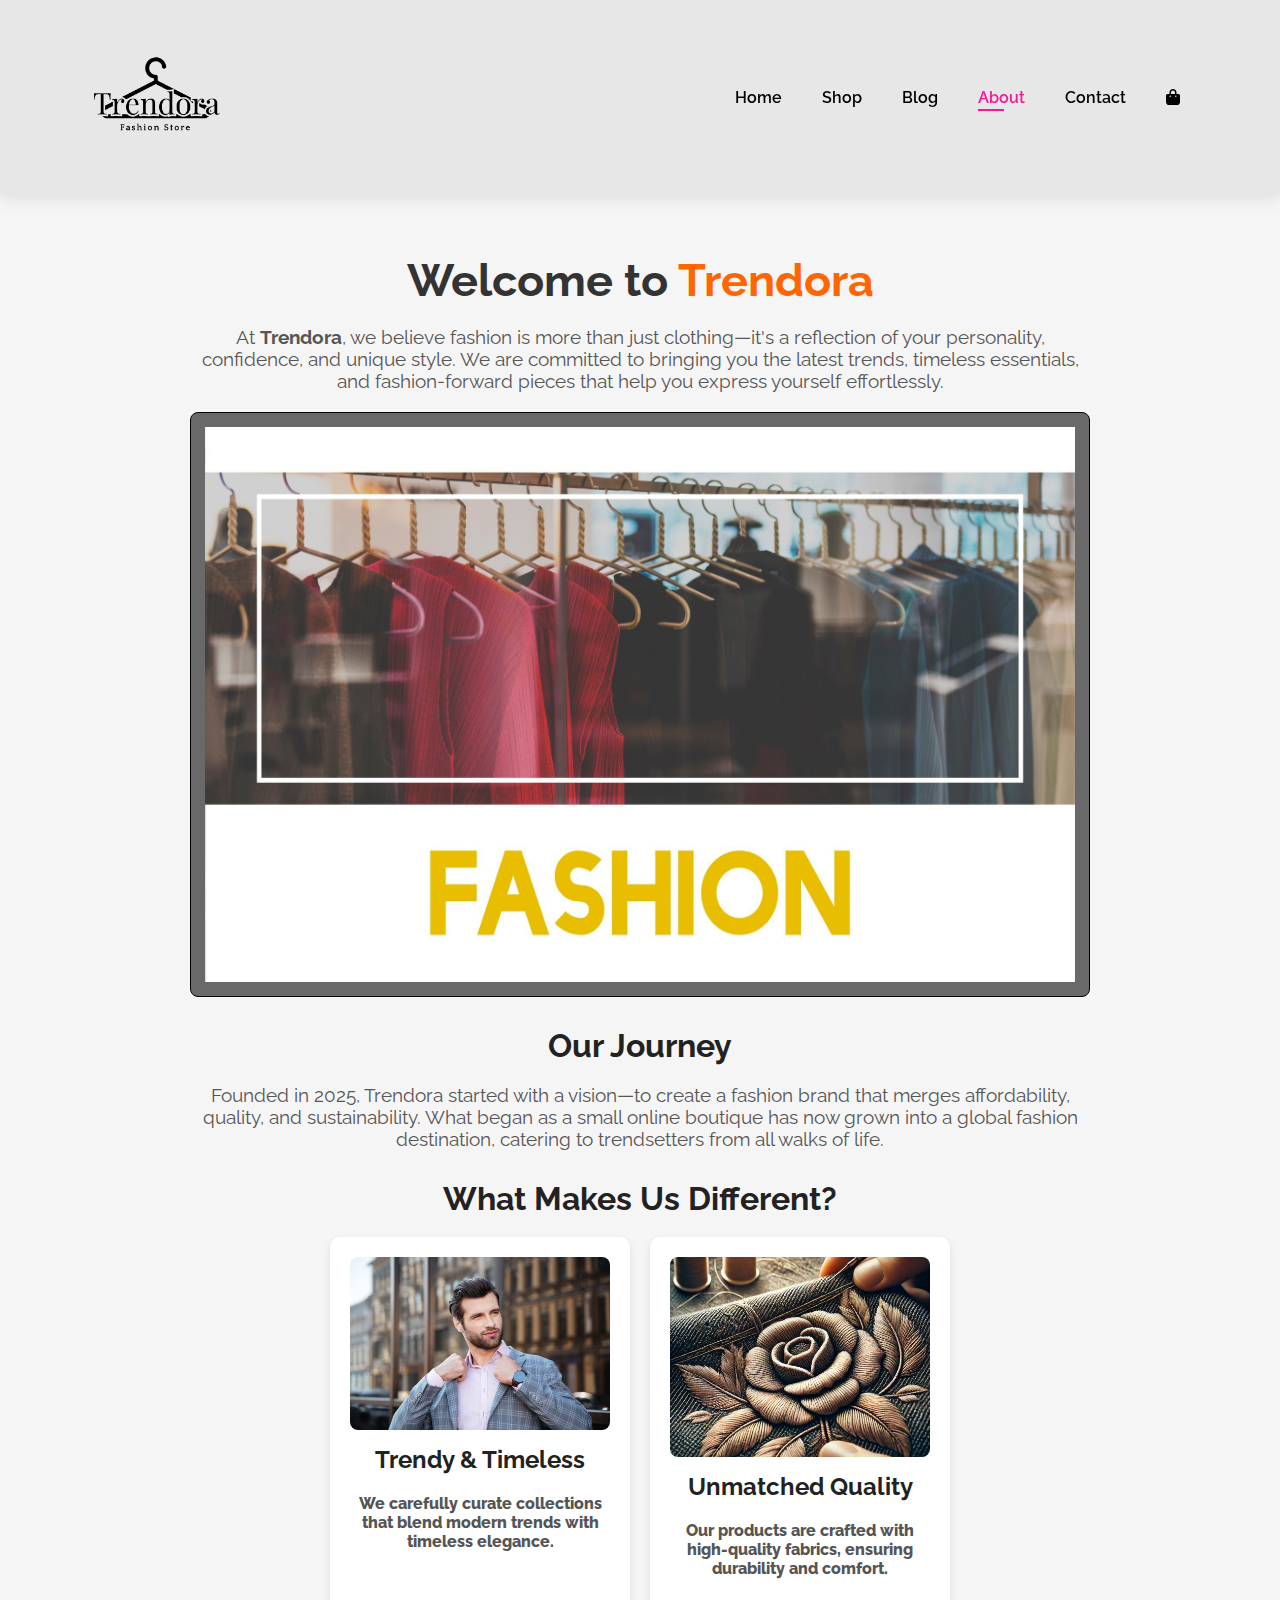
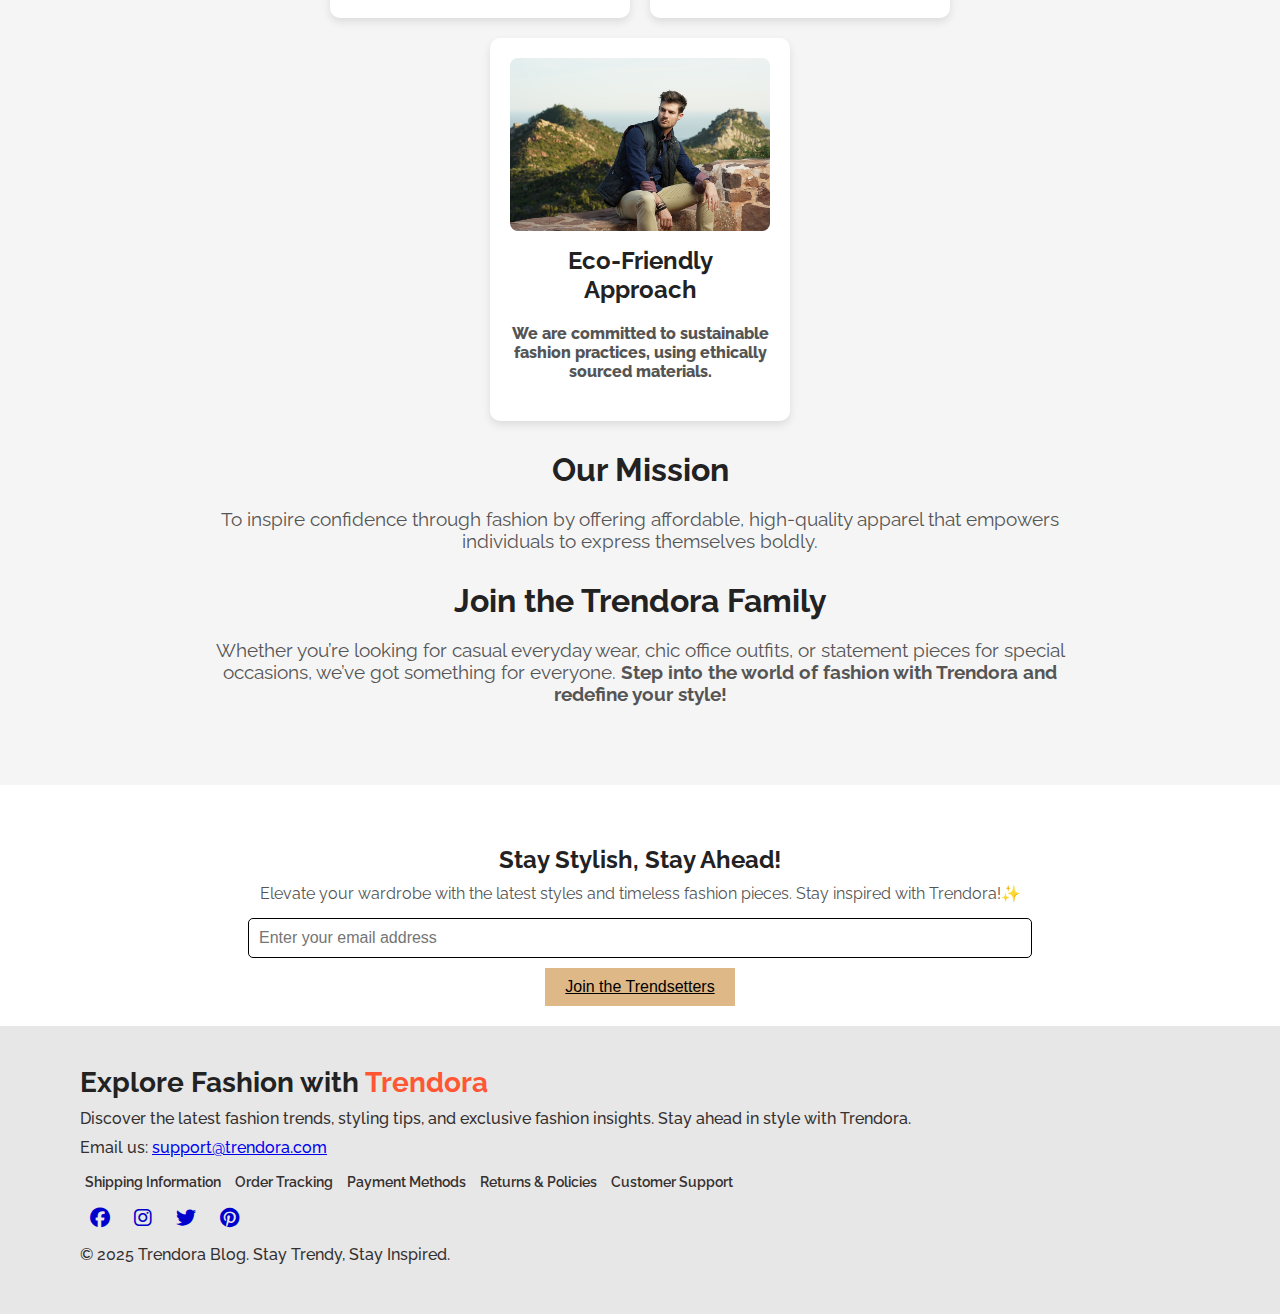
<file: about.html>
<!DOCTYPE html>
<html lang="en">
<head>
    <meta charset="UTF-8">
    <meta name="viewport" content="width=device-width, initial-scale=1.0">
    <title>Trendora - About Us</title>
    <link rel="preconnect" href="https://fonts.googleapis.com">
    <link rel="preconnect" href="https://fonts.gstatic.com" crossorigin>
    <link href="https://fonts.googleapis.com/css2?family=Raleway:wght@100..900&display=swap" rel="stylesheet">
    <link rel="stylesheet" href="styles.css">
    <link rel="stylesheet" href="https://cdnjs.cloudflare.com/ajax/libs/font-awesome/6.7.2/css/all.min.css" integrity="sha512-Evv84Mr4kqVGRNSgIGL/F/aIDqQb7xQ2vcrdIwxfjThSH8CSR7PBEakCr51Ck+w+/U6swU2Im1vVX0SVk9ABhg==" crossorigin="anonymous" referrerpolicy="no-referrer">
</head>
<body>

    <!-- Header Section -->
    <section id="header">
        <a href="#">
            <img src="Image/logo.png" class="logo" alt="Trendora Logo" width="150" height="150">
        </a>

        <!-- Navbar -->
        <div>
            <ul id="navbar">
                <li><a href="index.html">Home</a></li>
                <li><a href="shop.html">Shop</a></li>
                <li><a href="blog.html">Blog</a></li>
                <li><a class="active" href="about.html">About</a></li>
                <li><a href="contact.html">Contact</a></li>
                <li id="lg-bag"><a href="cart.html"><i class="fa-solid fa-bag-shopping"></i></a></li>
                <a href="#" id="close"><i class="far fa-times"></i></a>
            </ul>    
        </div>

        <div id="mobile">
        
            <a href="cart.html"><i class="fa-solid fa-bag-shopping"></i></a>
            <i id="bar" class="fas fa-outdent"></i>
        </div>
    </section>

    <!-- About Trendora Section -->
    <section class="about-section">
        <div class="about-container">
            <h1>Welcome to <span>Trendora</span></h1>
            <p>At <strong>Trendora</strong>, we believe fashion is more than just clothing—it's a reflection of your personality, confidence, and unique style. We are committed to bringing you the latest trends, timeless essentials, and fashion-forward pieces that help you express yourself effortlessly.</p>

            <div class="about-image">
                <img src="./Image/About/about a6.png" alt="Trendora Fashion">
            </div>

            <h2>Our Journey</h2>
            <p>Founded in 2025, Trendora started with a vision—to create a fashion brand that merges affordability, quality, and sustainability. What began as a small online boutique has now grown into a global fashion destination, catering to trendsetters from all walks of life.</p>

            <h2>What Makes Us Different?</h2>
            <div class="about-features">
                <div class="feature">
                    <img src="Image/About/about a7.png" alt="Trendy Fashion">
                    <h3>Trendy & Timeless</h3>
                    <p>We carefully curate collections that blend modern trends with timeless elegance.</p>
                </div>

                <div class="feature">
                    <img src="Image/About/about a3.png" alt="Quality Fashion">
                    <h3>Unmatched Quality</h3>
                    <p>Our products are crafted with high-quality fabrics, ensuring durability and comfort.</p>
                </div>

                <div class="feature">
                    <img src="Image/About/about a5.png" alt="Sustainable Fashion">
                    <h3>Eco-Friendly Approach</h3>
                    <p>We are committed to sustainable fashion practices, using ethically sourced materials.</p>
                </div>
            </div>

            <h2>Our Mission</h2>
            <p>To inspire confidence through fashion by offering affordable, high-quality apparel that empowers individuals to express themselves boldly.</p>

            <h2>Join the Trendora Family</h2>
            <p>Whether you’re looking for casual everyday wear, chic office outfits, or statement pieces for special occasions, we’ve got something for everyone. <strong>Step into the world of fashion with Trendora and redefine your style!</strong></p>
        </div>
    </section>

     <!--Trendora NewsLetter Section-->
     <section class="newsletter-section">
        <h1>Stay Stylish, Stay Ahead!</h1>
        <p>Elevate your wardrobe with the latest styles and timeless fashion pieces. Stay inspired with Trendora!✨</p>
        <input type="email" placeholder="Enter your email address" class="newsletter-input">
        <br>
        <button class="newsletter-btn">Join the Trendsetters</button>
    </section>

    <!--Trendora Fashion Store Footer Section-->
    <footer class="footer">
        <div class="footer-content">
            <h1>Explore Fashion with <span>Trendora</span></h1>
            <p>Discover the latest fashion trends, styling tips, and exclusive fashion insights. Stay ahead in style with Trendora.</p>
            <p>Email us: <a href="mailto:support@trendora.com">support@trendora.com</a></p>

        
            <div class="footer-links">
                <a href="#">Shipping Information</a>
                <a href="#">Order Tracking</a>
                <a href="#">Payment Methods</a>
                <a href="#">Returns & Policies</a>
                <a href="#">Customer Support</a>
            </div>
            
        <div class="footer-social">
            <a href="#"><i class="fab fa-facebook"></i></a>
            <a href="#"><i class="fab fa-instagram"></i></a>
            <a href="#"><i class="fab fa-twitter"></i></a>
            <a href="#"><i class="fab fa-pinterest"></i></a>
    </div>

    <p class="footer-copy">© 2025 Trendora Blog. Stay Trendy, Stay Inspired.</p>
</div>
</footer>
<script src="about.js"></script>
</body>
</html>
</file>
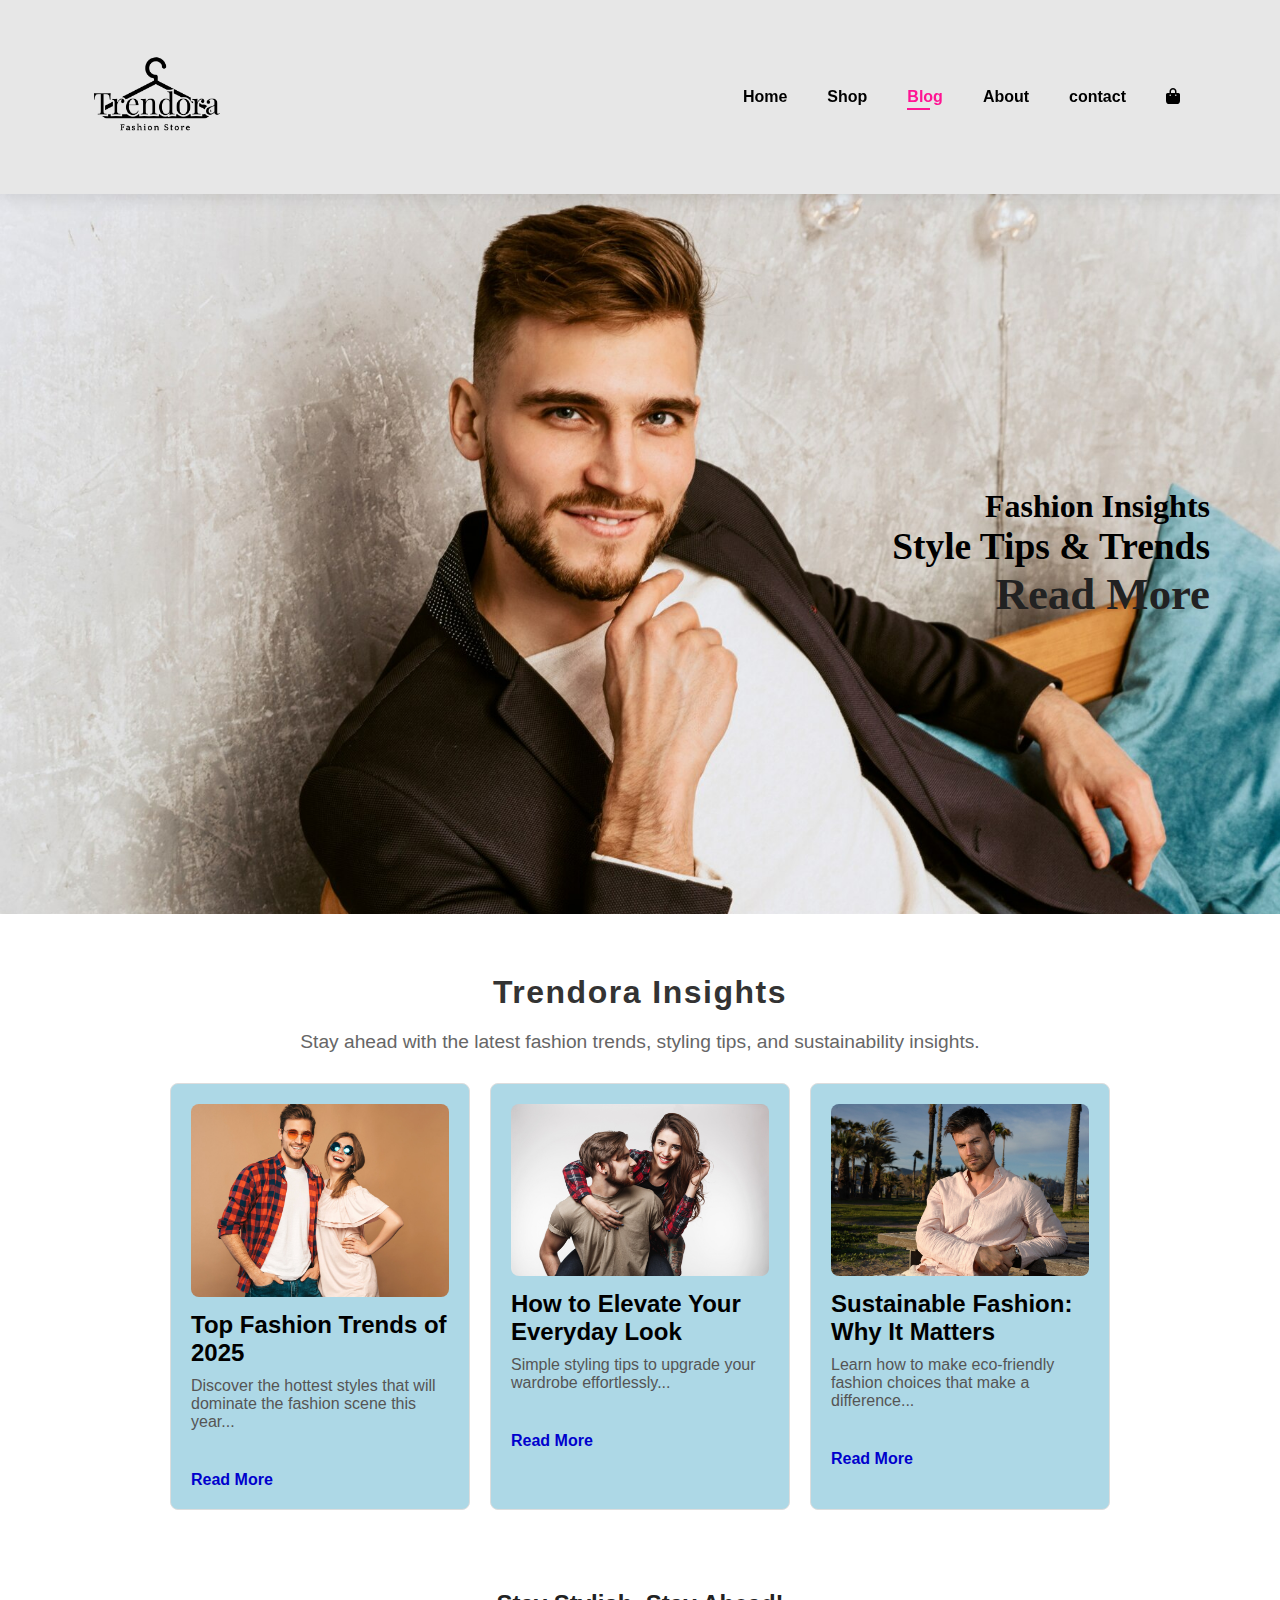
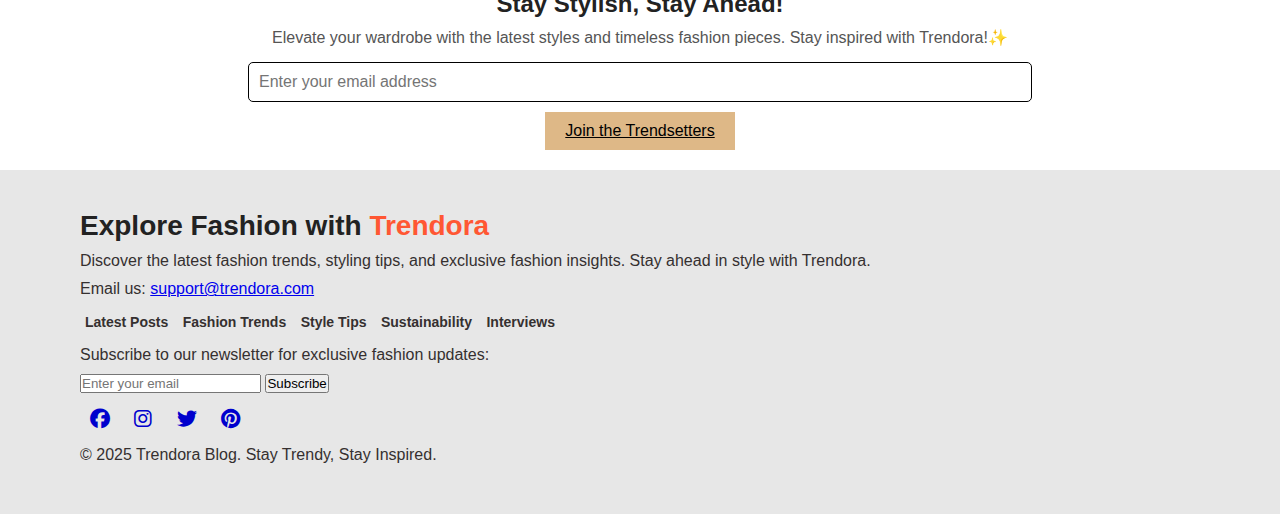
<file: blog.html>
<!DOCTYPE html>
<html lang="en">
<head>
    <meta charset="UTF-8">
    <meta name="viewport" content="width=device-width, initial-scale=1.0">
    <title>Document</title>
    <link rel="preconnect" href="https://fonts.googleapis.com">
    <link rel="preconnect" href="https://fonts.gstatic.com" crossorigin="">
    <link rel="stylesheet" href="styles.css">
    <link href="https://fonts.googleapis.com/css2?family=Raleway:ital,wght@0,100..900;1,100..900&amp;display=swap">
    <link rel="stylesheet" href="https://cdnjs.cloudflare.com/ajax/libs/font-awesome/6.7.2/css/all.min.css" integrity="sha512-Evv84Mr4kqVGRNSgIGL/F/aIDqQb7xQ2vcrdIwxfjThSH8CSR7PBEakCr51Ck+w+/U6swU2Im1vVX0SVk9ABhg==" crossorigin="anonymous" referrerpolicy="no-referrer"> 

</head>
<body>
    <!--Header Section-->
    <section id="header">
        <a href="#">
            <img src="Image/logo.png" class="logo" alt="logoimage" width="150px" height="150px">
        </a>
    
    <!--Navbar-->
    <div>
        <ul id="navbar">
            <li><a href="index.html">Home</a></li>
            <li><a href="shop.html">Shop</a></li>
            <li><a class="active"  href="blog.html">Blog</a></li>
            <li><a href="about.html">About</a></li>
            <li><a href="contact.html">contact</a></li>
            <li id="lg-bag"><a href="cart.html"><i class="fa-solid fa-bag-shopping"></i></a></li>
            <a href="#" id="close"><i class="far fa-times"></i></a>
        </ul>    
    </div>

    <div id="mobile">
        
        <a href="cart.html"><i class="fa-solid fa-bag-shopping"></i></a>
        <i id="bar" class="fas fa-outdent"></i>
    </div>

    </section>

 <!-- Blog Hero Section -->
<section id="blog-hero">
    <h4>Fashion Insights</h4>
    <h3>Style Tips & Trends</h2>
    <h1>Read More</h1>
</section>
 

    <!-- Blog Section -->
<section class="blog-section">
    <h2 class="section-title">Trendora Insights</h2>
    <p class="section-subtitle">Stay ahead with the latest fashion trends, styling tips, and sustainability insights.</p>

    <div class="blog-container">
        <div class="blog-card">
            <img src="Image/Blog/blog-b1.png" alt="Latest Fashion Trends">
            <h2 class="blog-title">Top Fashion Trends of 2025</h2>
            <p class="blog-snippet">Discover the hottest styles that will dominate the fashion scene this year...</p>
            <a href="blog1.html" class="read-more">Read More</a>
        </div>

        <div class="blog-card">
            <img src="Image/Blog/blog-b2.png" alt="Style Guide">
            <h2 class="blog-title">How to Elevate Your Everyday Look</h2>
            <p class="blog-snippet">Simple styling tips to upgrade your wardrobe effortlessly...</p>
            <a href="blog2.html" class="read-more">Read More</a>
        </div>


        <div class="blog-card">
            <img src="Image/Blog/blog-b3.png" alt="Sustainable Fashion">
            <h2 class="blog-title">Sustainable Fashion: Why It Matters</h2>
            <p class="blog-snippet">Learn how to make eco-friendly fashion choices that make a difference...</p>
            <a href="blog3.html" class="read-more">Read More</a>
        </div>
    </div>
</section>
    
        <!--Trendora NewsLetter Section-->
        <section class="newsletter-section">
            <h1>Stay Stylish, Stay Ahead!</h1>
            <p>Elevate your wardrobe with the latest styles and timeless fashion pieces. Stay inspired with Trendora!✨</p>
            <input type="email" placeholder="Enter your email address" class="newsletter-input">
            <br>
            <button class="newsletter-btn">Join the Trendsetters</button>
        </section>

        <!--Trendora Fashion Store Footer Section-->
        <footer class="footer">
            <div class="footer-content">
                <h1>Explore Fashion with <span>Trendora</span></h1>
                <p>Discover the latest fashion trends, styling tips, and exclusive fashion insights. Stay ahead in style with Trendora.</p>
                <p>Email us: <a href="mailto:support@trendora.com">support@trendora.com</a></p>


                <div class="footer-links">
                    <a href="#">Latest Posts</a>
                    <a href="#">Fashion Trends</a>
                    <a href="#">Style Tips</a>
                    <a href="#">Sustainability</a>
                    <a href="#">Interviews</a>
                    </div>

             
        <div class="newsletter-signup">
            <p>Subscribe to our newsletter for exclusive fashion updates:</p>
            <input type="email" placeholder="Enter your email" />
            <button>Subscribe</button>
        </div>
    
            <div class="footer-social">
                <a href="#"><i class="fab fa-facebook"></i></a>
                <a href="#"><i class="fab fa-instagram"></i></a>
                <a href="#"><i class="fab fa-twitter"></i></a>
                <a href="#"><i class="fab fa-pinterest"></i></a>
        </div>

        <p class="footer-copy">© 2025 Trendora Blog. Stay Trendy, Stay Inspired.</p>
    </div>
</footer>
<script src="blog.js"></script>
</body>
</html>
</file>
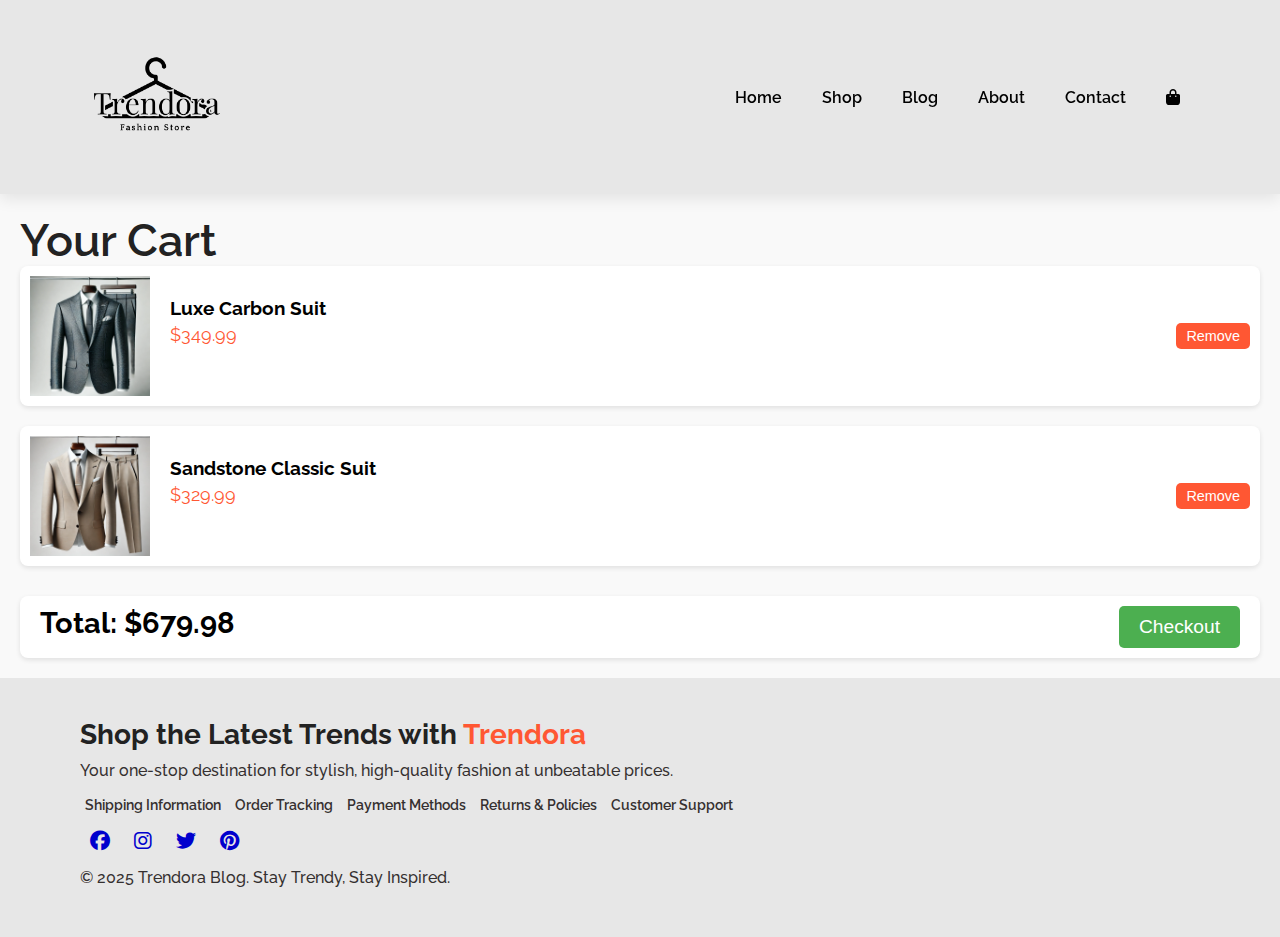
<file: cart.html>
<!DOCTYPE html>
<html lang="en">
<head>
    <meta charset="UTF-8">
    <meta name="viewport" content="width=device-width, initial-scale=1.0">
    <title>Trendora - Cart</title>
    <link rel="preconnect" href="https://fonts.googleapis.com">
    <link rel="preconnect" href="https://fonts.gstatic.com" crossorigin="">
    <link rel="stylesheet" href="styles.css">
    <link href="https://fonts.googleapis.com/css2?family=Raleway:wght@100..900&display=swap" rel="stylesheet">
    <link rel="stylesheet" href="https://cdnjs.cloudflare.com/ajax/libs/font-awesome/6.7.2/css/all.min.css" integrity="sha512-Evv84Mr4kqVGRNSgIGL/F/aIDqQb7xQ2vcrdIwxfjThSH8CSR7PBEakCr51Ck+w+/U6swU2Im1vVX0SVk9ABhg==" crossorigin="anonymous" referrerpolicy="no-referrer">
</head>
<body>
    <!--Header Section-->
    <section id="header">
        <a href="#">
            <img src="Image/logo.png" class="logo" alt="logoimage" width="150px" height="150px">
        </a>
        <div>
            <ul id="navbar">
                <li><a href="index.html">Home</a></li>
                <li><a href="shop.html">Shop</a></li>
                <li><a href="blog.html">Blog</a></li>
                <li><a href="about.html">About</a></li>
                <li><a href="contact.html">Contact</a></li>
                <li id="lg-bag"><a href="cart.html"><i class="fa-solid fa-bag-shopping"></i></a></li>
                <a href="#" id="close"><i class="far fa-times"></i></a>
            </ul>
        </div>
        <div id="mobile">
            <a href="cart.html"><i class="fa-solid fa-bag-shopping"></i></a>
            <i id="bar" class="fas fa-outdent"></i>
        </div>
    </section>

    <!-- Cart Section -->
    <section class="cart-section">
        <h1>Your Cart</h1>

        <div id="cart-items">
            <!-- Cart items will be dynamically populated here -->
        </div>

        <div id="cart-summary">
            <h2>Total: $<span id="total-price">0.00</span></h2>
            <button id="checkout-btn">Checkout</button>
        </div>
    </section>

    <footer class="footer">
        <div class="footer-content">
            <h1>Shop the Latest Trends with <span>Trendora</span></h1>
            <p>Your one-stop destination for stylish, high-quality fashion at unbeatable prices.</p>

            <div class="footer-links">
                <a href="#">Shipping Information</a>
                <a href="#">Order Tracking</a>
                <a href="#">Payment Methods</a>
                <a href="#">Returns & Policies</a>
                <a href="#">Customer Support</a>
            </div>
            
        <div class="footer-social">
            <a href="#"><i class="fab fa-facebook"></i></a>
            <a href="#"><i class="fab fa-instagram"></i></a>
            <a href="#"><i class="fab fa-twitter"></i></a>
            <a href="#"><i class="fab fa-pinterest"></i></a>
    </div>

    <p class="footer-copy">© 2025 Trendora Blog. Stay Trendy, Stay Inspired.</p>
</div>
</footer>

    <script src="cart.js"></script>
</body>
</html>
</file>
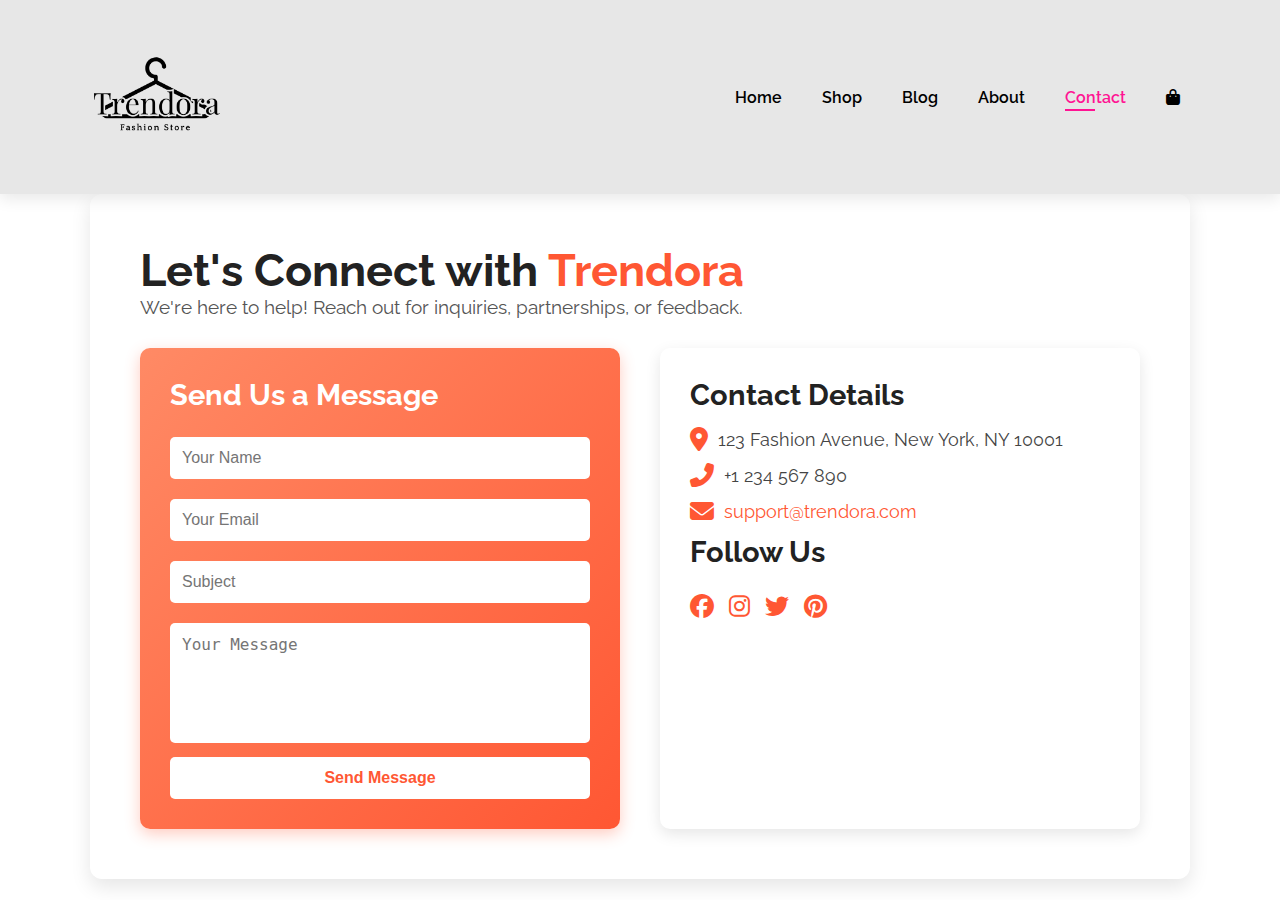
<file: contact.html>
<!DOCTYPE html>
<html lang="en">
<head>
    <meta charset="UTF-8">
    <meta name="viewport" content="width=device-width, initial-scale=1.0">
    <title>Trendora - About Us</title>
    <link rel="preconnect" href="https://fonts.googleapis.com">
    <link rel="preconnect" href="https://fonts.gstatic.com" crossorigin>
    <link href="https://fonts.googleapis.com/css2?family=Raleway:wght@100..900&display=swap" rel="stylesheet">
    <link rel="stylesheet" href="styles.css">
    <link rel="stylesheet" href="https://cdnjs.cloudflare.com/ajax/libs/font-awesome/6.7.2/css/all.min.css" integrity="sha512-Evv84Mr4kqVGRNSgIGL/F/aIDqQb7xQ2vcrdIwxfjThSH8CSR7PBEakCr51Ck+w+/U6swU2Im1vVX0SVk9ABhg==" crossorigin="anonymous" referrerpolicy="no-referrer">
</head>
<body>

     <!--Header Section-->
     <section id="header">
        <a href="#">
            <img src="Image/logo.png" class="logo" alt="logoimage" width="150px" height="150px">
        </a>
    
    <!--Navbar-->
    <div>
        <ul id="navbar">
            <li><a href="index.html">Home</a></li>
            <li><a href="shop.html">Shop</a></li>
            <li><a href="blog.html">Blog</a></li>
            <li><a href="about.html">About</a></li>
            <li><a class="active" href="contact.html">Contact</a></li>
            <li id="lg-bag"><a href="cart.html"><i class="fa-solid fa-bag-shopping"></i></a></li>
                <a href="#" id="close"><i class="far fa-times"></i></a>
          
        </ul>    
    </div>

    <div id="mobile">
        
        <a href="cart.html"><i class="fa-solid fa-bag-shopping"></i></a>
        <i id="bar" class="fas fa-outdent"></i>
    </div>

    
    </section>

    <!-- Contact Section -->
    <div class="contact-container">
        <h1>Let's Connect with <span>Trendora</span></h1>
        <p>We're here to help! Reach out for inquiries, partnerships, or feedback.</p>

        <div class="contact-content">
            <!-- Contact Form -->
            <div class="contact-form">
                <h2>Send Us a Message</h2>
                <form action="#" method="post">
                    <input type="text" placeholder="Your Name" required>
                    <input type="email" placeholder="Your Email" required>
                    <input type="text" placeholder="Subject" required>
                    <textarea placeholder="Your Message" rows="5" required></textarea>
                    <button type="submit">Send Message</button>
                </form>
            </div>

            <!-- Contact Information -->
            <div class="contact-info">
                <h2>Contact Details</h2>
                <p><i class="fas fa-map-marker-alt"></i> 123 Fashion Avenue, New York, NY 10001</p>
                <p><i class="fas fa-phone-alt"></i> +1 234 567 890</p>
                <p><i class="fas fa-envelope"></i> <a href="mailto:support@trendora.com" style="color:#ff5733; text-decoration: none;">support@trendora.com</a></p>
                
                <h2>Follow Us</h2>
                <div class="contact-social">
                    <a href="#"><i class="fab fa-facebook"></i></a>
                    <a href="#"><i class="fab fa-instagram"></i></a>
                    <a href="#"><i class="fab fa-twitter"></i></a>
                    <a href="#"><i class="fab fa-pinterest"></i></a>
                </div>
            </div>
        </div>
    </div>
<script src="contact.js"></script>
</body>
</html>
</file>
<file: styles.css>
*{
    margin: 0;
    padding: 0;
    box-sizing: border-box;
}
    
body{
    font-family: "Raleway", sans-serif;
    width: 100%;
}
/* Header */
#header{
    display: flex;
    align-items: center;
    justify-content: space-between;
    padding: 20px 80px; /* top& bottom left&right*/
    background-color: #e7e7e7;
    box-shadow: 0 5px 15px rgba(0,0,0,0.09); /*shadow effect*/
    z-index: 999;
    position: sticky;
    top: 0;
    left: 0;
    
}
/*Navbar */
#navbar{
    display: flex;
    align-items: center;
    justify-content: center;
}
#navbar li{
    list-style: none;
    padding: 0 20px;
    position: relative; /* parent position set to relative*/

}
#navbar li a{
    text-decoration: none;
    font-size: 16px;
    font-weight: 600;
    color: black;
    transition: 0.5s ease;/* Smooth transition for color change */
}

/*This active class visually indicates the current page the user is on */
#navbar li a:hover,#navbar li a.active{
    color: deeppink; /* color change on hover*/
    
     }

     /*applies the specified styles when the link has the active class or when it is hovered over.*/
 #navbar li a.active::after,
 #navbar li a:hover::after{
    content:"";  /* decorative element without any textual content */
    width: 30%; /* This determines the length of the underline */
    height: 2px; /* effectively setting the thickness of the underline */
    background-color: deeppink; /* determining the color of the underline */
    position: absolute; /* precise placement of the underline relative to the link */
    bottom: -4px;  /* underline appears just below the text */
    left: 20px; /* from the left edge aligning the underline appropriately under the text */ 

 }
 #mobile{
    display: none;
    align-items: center;
}
#close{
    display: none;
}
 /* hero Section*/
 #hero{
    background-image: url("Image/hero.jpg");
    height: 90vh;
    width: 100%;
    background-size: cover;
    background-position: top 25% right 0;
    padding:0px 220px; /* Adjusted padding: top, right, bottom, left */
    display: flex;
    flex-direction: column;
    align-items: flex-start;
    justify-content: center;
     }
#hero h4{
    padding-bottom: 10px;
    font-size: 20px;
}     
#hero h1{
    font-size: 50px;
    color: #ae6306;
    padding-bottom: 20px;
   
}
    
#hero h2{
    font-size: 30px;
    
}
#hero button{
    padding: 10px;
    border-radius: 15px;
    background-color: burlywood;
    color: black;
    border: none;
}
#hero button:hover{
    color: lime;
    background-color: black;
}
/*offer section*/
.offer{
    width:fit-content;
    padding: 20px 80px;
    border: 1px solid black;
   
    position: absolute;
    top: 30%;
    right: 50%;
    animation: fadeInOut 4s infinite; /* Slide-in animation */
    z-index: 1000; /* Ensure the offer section is above other content */

}
.offer p{
    margin: 0;
    font-size: large;
    color: black;
}
.offer i#offer-close{
    position: absolute;
    right: 20px;
    top: 50%;
    transform: translateY(-50%);
    cursor: pointer;
}
/* Slide-down animation */
@keyframes fadeInOut {
    from {
        transform: translate(-50%, -100%);
        opacity: 0; /* the element's opacity is set to 0, making it invisible*/
    }
    to {
        transform: translate(0%, -20%);
        opacity: 1; /*  making it fully visible*/
    }
}
/* Brand Section */
#brands{
    padding: 30px 80px;
    background-color: white;
   
}
#brands h2 {
    margin-bottom: 30px; /* Adjust the value as needed */
}
.slider-container{
    display: flex;
    align-items: center;
    overflow: hidden;
    
    
}
.brands-slider {
    display: flex;
    gap: 20px;
    margin: auto;
    overflow-x: auto;
    scroll-behavior: smooth;
    -webkit-overflow-scrolling: touch;
    scrollbar-width: none; /* For Firefox */
   
}
.brands-slider::-webkit-scrollbar {
    display: none; /* For Chrome, Safari, and Opera */
}
.brand-item{
    flex: 0 0 auto;
    width: 150px;
    margin: 0 10px;
    text-align: center;
}
.brand-item img{
    object-fit: contain;
}
.slider-button-left,
.slider-button-right {
    font-size: 42px; /* Adjust icon size */
    width: 60px;
    height: 60px;
    background-color: lavenderblush;
    border: none;
    transition: transform 2s ease; /* Smooth transitions */
   }
   
.slider-button-right:hover {
    background-color: black;
    color: deeppink;
    transform: scale(1.1); /* Slightly enlarge button */

}
.slider-button-left:hover{
    background-color: black;
    color: deeppink;
    transform: scale(1.1); /* Slightly enlarge button */
}
/* Feature section*/

.section-title {
    color: black;
    font-weight: bold;
    letter-spacing: 1.5px;
    padding: 10px 80px;
    
}
#feature{
    display: flex;
    justify-content: space-between;
    align-items: center;
    flex-wrap: wrap;
}
#feature .fe-box{
    width: 180px;
    text-align: center;
    padding: 25px 15px;
    box-shadow: 20px 20px 34px rgba(0,0,0,0.03);
    border: 1px solid #cce7d0;
    border-radius:  4px;
    margin: 10px 0;
}
#feature .fe-box:hover{
    box-shadow: 10px 10px 54px rgba(70,221,62,0.1);
}
#feature .fe-box img{
    width: 100%;
    margin-bottom: 20px;
}
#feature .fe-box h6{
    display: inline-block;
    padding: 9px 8px 6px 8px;
    line-height: 1;
    border-radius: 4px;
    color: #088178;
    background-color: mistyrose;
}
#feature .fe-box:nth-child(2) h6{
    background-color: #cdebbc;
}
#feature .fe-box:nth-child(3) h6{
    background-color: #d1e8f2;
}
#feature .fe-box:nth-child(4) h6{
    background-color: #cdd4f8;
}
#feature .fe-box:nth-child(5) h6{
    background-color: #f6dbf6;
}
#feature .fe-box:nth-child(6) h6{
    background-color: #fff265;
}
.section-p1{
    padding: 40px 80px;
}
/* Style Spotlight Section */
.spotlight-section {
    padding: 20px 80px;
    background-color: white;
}
.spotlight-section h1 {
    font-size: 26px;
    font-weight: bold;
    margin-bottom: 30px;
    color: #333;
}
/* Spolight Product Grid */
.product-grid {
    display: grid; /* Uses CSS Grid layout for flexible alignment */
    grid-template-columns: repeat(auto-fit, minmax(200px, 1fr)); /* 
    - Creates a responsive grid.
    - `auto-fit` fills the row with as many columns as possible.
    - `minmax(200px, 1fr)` ensures:
      - A column is at least 200px wide.
      - It expands equally (`1fr`) to fill available space.*/
    justify-content: center;
    gap: 20px; /* Adds 20px space between grid items *//* Centers grid items horizontally if they don't fill the row */
    padding: 20px; /* Adds padding around the grid for spacing */
    
}
/* Spolight Product Card */
.product-card {
    background-color: #ffffff; /* Sets the card background to white */
    padding: 30px; /* Adds 30px padding inside the card */
    border-radius: 10px; /* Rounds the corners for a softer look */
    box-shadow: 0 4px 6px rgba(0,0,0,0.1); /* Adds a subtle shadow for depth */
    transition: transform 0.3s ease-in-out, box-shadow 0.3s ease-in-out; /* Smooth animation for hover effects */
}
.product-card:hover {
    transform: translateY(-5px); /* Moves the card slightly up when hovered */
    box-shadow: 0 6px 12px rgba(0, 0, 0, 0.15); /* Enhances the shadow for a lifting effect */
}

/* Spolight Product Name */
.product-card h2 {
    font-size: larger;
    margin: 10px 0;
    color: black;
}
/* Spolight product Image */
.product-card img{
    border-radius: 10px;
    
}

/* Spolight Product Price */
.product-card p {
    font-size: 16px;
    color: #666;
    font-weight: bold;
}


/* banner section */
#banner{
    display: flex;
    flex-direction: column;
    justify-content: center;
    align-items: center;
    text-align: center;
    background-image: url(./Image/banner/banner-image\ b1.jpg);
    width: 100%;
    height: 40vh;
    background-size: cover;
    background-position: center;
}
#banner h1{
    color: black;
    font-size: xx-large;
    padding: 10px 0;
}
#banner h4{
    color: black;
    font-size: medium;
}
#banner h2{
    color: black;
    font-size: x-large;
    padding: 10px 0;
}
#banner h2 em{
    color: darkviolet;
    font-size: x-large;
    padding: 10px 0;
}
button.normal{
    font-size: larger;
    font-weight: 600;
    padding: 15px 30px;
    color: black;
    background-color: burlywood;
    border-radius: 4px;
    cursor: pointer;
    border: none;
    outline: none;
    transition: 0.2s;

}
#banner button:hover{
    background-color: black;
    color: darkorange;
    
}

/* Filter Section */
.filter-section {
    text-align: center;
    margin: 20px 0;
    padding: 20px;
    background-color: #f4f4f4;
    border-radius: 8px;
    box-shadow: 0 2px 8px rgba(0, 0, 0, 0.1);
}

.filter-section h2 {
    font-size: 1.8em;
    color: #333;
    margin-bottom: 15px;
}

.filter-form {
    display: flex;
    justify-content: center;
    gap: 20px;
    flex-wrap: wrap;
}

.checkbox-group {
    display: flex;
    gap: 15px;
    flex-wrap: wrap;
    justify-content: center;
}

.checkbox-group label {
    font-size: 1.1em;
    color: #333;
    display: flex;
    align-items: center;
    gap: 5px;
}

.filter-form button {
    padding: 10px 20px;
    background-color: #333;
    color: white;
    border: none;
    border-radius: 5px;
    cursor: pointer;
    font-size: 1em;
    margin-top: 15px;
    transition: background-color 0.3s ease;
}

.filter-form button:hover {
    background-color: #555;
}



/* Section Title */
.section-title {
    text-align: center;
    font-size: xx-large;
    margin-top: 30px;
    color: #333;
}
/* Tagline */
.tagline {
    text-align: center;
    font-size: 1.2em;
    color: #666;
    margin-bottom: 40px;
}
/* Search Bar */
.search-bar {
    display: flex;
    justify-content: center;
    gap: 10px;
    margin-bottom: 30px;
}
.search-bar input {
    padding: 10px;
    font-size: 1em;
    width: 70%;
    border: 2px solid #ccc;
    border-radius: 5px;
}
.search-bar button {
     width: 100px;
     height: 40px;
    background-color: #333;
    color: white;
    border: none;
    border-radius: 5px;
    cursor: pointer;
    font-size: 1em;
}
/* Product Grid */
.pro-grid {
    display: grid;
    /*The grid is responsive with a gap of 20px, and it uses minmax for flexible card sizes */
    grid-template-columns: repeat(auto-fill, minmax(250px, 1fr));
    gap: 20px;
    padding: 20px 80px;
}
/* Product Card */
.pro-card {
    background-color: white;
    border-radius: 10px;
    box-shadow: 0 2px 8px rgba(0, 0, 0, 0.1);
    padding: 20px;
    text-align: center;
    transition: transform 0.3s ease, box-shadow 0.3s ease;
}
.pro-card:hover {
    transform: translateY(-5px);
    box-shadow: 0 4px 16px rgba(0, 0, 0, 0.2);
}
/* Product Image */
.pro-card img {
    width: 100%;
    padding: 20px;
    height: auto;
    border-radius: 20px;
    overflow: hidden;
    transition: transform 0.3s ease;
}

.pro-card img:hover {
    transform: scale(1.05);
}
/* Product Title and Price */
.pro-card h2 {
    font-size: 20px;
    color: #333;
    margin: 15px 0;
}

.pro-card p {
    font-size: 18px;
    font-weight: 700;
    color: dimgray;
    margin-bottom: 20px;
    padding: 10px;
}
/* Add to Cart Button */
.add-to-cart {
    background-color: burlywood;
    color: black;
    border: none;
    padding: 10px 20px;
    border-radius: 5px;
    cursor: pointer;
    display: flex;
    align-items: center;
    justify-content: center;
    margin: auto;
    gap: 10px;
    transition: background-color 0.3s ease, transform 0.3s ease;/*smoothly animate the background color and the scale change*/
}

.add-to-cart i {
    font-size: 16px;
    
}
/* Add hover effect for Add to Cart button */
.add-to-cart:hover {
    background-color: black; /*  The background color changes  when hovered */
    color: lime;
    transform: scale(1.05); /*The button slightly enlarges (scale(1.05)) when hovered to make it more interactive */
}
#sm-banner{
    display: flex;
    justify-content: space-between;
    flex-wrap: wrap;
}

#sm-banner .banner-Box{
    display: flex;
    flex-direction: column;
    justify-content: center;
    align-items: flex-start;
    background-image: url(./Image/banner/banner-image.png);
    min-width: 580px;
    height: 50vh;
    background-size: cover;
    background-position: center;
    padding: 30px;

}
#sm-banner .banner-Box2{
    background-image: url(./Image/banner/banner-imageb4.jpg);
}
#sm-banner h4{
    color: white;
    font-size: 20px;
    font-weight: 300;
}
#sm-banner h2{
    color: white;
    font-size: 28px;
     font-weight: 800;
    
    }
#sm-banner span{
    color: white;
    font-size: 14px;
    font-weight: 500;
    padding: 15px;
        
    }  
button.white{
        font-size: 13px;
        font-weight: 600;
        padding: 11px 30px;
        color: white;
        background-color: transparent;
        cursor: pointer;
        border: 1px solid white;
        outline: none;
        transition: 0.2s;
    }   
#sm-banner .banner-Box:hover button{
    background-color: #088178;
    border: 1px solid #088178;
}  
#banner3{
    display: flex;
    gap: 2px;
    padding: 0 30px;
    margin-left: 50px;
    flex-wrap: wrap;
}
#banner3 .banner-Box{
    display: flex;
    flex-direction: column;
    justify-content: center;
    align-items: flex-start;
    background-image: url(./Image/banner/banner-imageb3.jpg);
    min-width: 30%;
    height: 30vh;
    background-size: cover;
    background-position: center;
    padding: 20px;
    margin-bottom: 20px;
} 
#banner3 .banner-Box2{
    background-image: url(./Image/banner/banner-imageb5.jpg);
}
#banner3 .banner-Box3{
   
    background-image: url(./Image/banner/banner-imageb6.jpg);
}
#banner3 h2{
    color: black;
    font-weight: 900;
    font-size: 22px;
    margin-top: -80px;
    
}
#banner3 h3{
    color: #ec544e;
    font-weight: 800;
    font-size: 15px;
    
}

/* Newsletter Section Styling */
.newsletter-section {
    text-align: center;
    margin-top: 40px;
    padding: 20px 80px;
   
}

/* Heading */
.newsletter-section h1 {
    font-size: 24px;
    font-weight: bold;
    margin-bottom: 10px;
}
/* Paragraph */
.newsletter-section p {
    font-size: 16px;
    margin-bottom: 15px;
}
/* Input Field */
.newsletter-input {
    width: 70%;
    padding: 10px;
    border: 1px solid black;
    margin-bottom: 10px;
    font-size: 16px;
    border-radius: 5px;
}
/* Button */
.newsletter-btn {
    background-color: burlywood;
    color: black;
    padding: 10px 20px;
    border: none;
    font-size: 16px;
    text-decoration: underline;
    cursor: pointer;
    transition: 0.3s ease;
}
/* Hover Effect */
.newsletter-btn:hover {
    color: darkorange;
    background-color: black;
}

/* Footer Styling */
.footer {
    background-color: #e7e7e7;
    color: black;
    padding: 40px 80px;
    font-family: "Raleway", sans-serif;
}
/* Footer Content */
.footer h1 {
    font-size: 28px;
    font-weight: bold;
    margin-bottom: 10px;
}
.footer p {
    font-size: 16px;
    margin-bottom: 10px;
    color: rgb(53, 48, 48);
    font-weight: 500;
}
/* Footer Links */
.footer-links {
    margin: 15px 0;
}
.footer-links a {
    color: rgb(53, 48, 48);
    text-decoration: none;
    margin: 5px;
    font-size: 14px;
    transition: color 0.3s ease;
    font-weight: 600;
}
.footer-links a:hover {
    color: #ff4081;
}
/* Social Media Icons */
.footer-social {
    margin: 15px 0;
}
.footer-social a {
    color: mediumblue;
    font-size: 20px;
    margin: 0 10px;
    transition: color 0.3s ease;
}
.footer-social a:hover {
    color: #ff4081;
}
/* Copyright */
.footer-copy {
    font-size: 14px;
    margin-top: 15px;
    color: darkorchid;
}

/*Shop Page*/
#shop-header {
    background-image: url(./Image/banner/banner-Shop.jpg);
    width: 100%;
    height: 65vh;
    background-size: cover;
    display: flex;
    justify-content: center;
    align-items: center;
    text-align: right;
    padding: 14px;
    flex-direction: column;
    font-size: xx-large;
    }

#shop-header h1{
    color: white;
}


#shop-header p{
    color: white;
}

/* Shop-offer section */
.shop-offer {
    width: fit-content;
    padding: 20px 80px;
    border: 1px solid white;
    background-color: rgba(0, 0, 0, 0.7); /* Add background for better contrast */
    color: white; /* Ensure text is white */
    position: absolute;
    top: 30%;
    right: 50%;
    animation: fadeInOut 4s infinite;
    z-index: 1000;
    border-radius: 8px; /* Optional: smoother edges */
}

/* Ensure the text color is explicitly set */
.shop-offer p {
    margin: 0;
    font-size: large;
    color: white !important; /* Force white text */
}

/* Close icon styling */
.shop-offer i#offer-close {
    position: absolute;
    right: 20px;
    top: 50%;
    transform: translateY(-50%);
    cursor: pointer;
    color: white; /* Ensure icon is visible */
}

/* Slide-down animation */
@keyframes fadeInOut {
    from {
        transform: translate(-50%, -100%);
        opacity: 0;
    }
    to {
        transform: translate(0%, -20%);
        opacity: 1;
    }
}


/*blog section*/

#blog-hero {
    background-image: url(./Image/Blog/blog-hero.jpg);
    width: 100%;
    height: 80vh;
    background-size: cover;
    display: flex;
    justify-content: center;
    align-items: flex-end;
    text-align: right;
    padding: 70px;
    flex-direction: column;
    font-size: xx-large;
    color: black;
    font-weight: 800;
    font-family: fantasy;
}
.blog-section {
    text-align: center;
    padding: 20px;
    background-color: white;
    font-family: "Raleway" sans-serif;
}
.section-title {
    font-size: xx-large;
    font-weight: bold;
    margin-bottom: 10px;
}
.section-subtitle {
    font-size: larger;
    color: #666;
    margin-bottom: 30px;
}
.blog-container {
    display: flex;
    justify-content: center;
    gap: 20px;
    flex-wrap: wrap;
}
.blog-card {
    background: lightblue;
    border: 1px solid #ddd;
    padding: 20px;
    border-radius: 8px;
    width: 300px;
    text-align: left;
    transition: transform 0.3s;
}
.blog-card:hover {
    transform: translateY(-5px);
}
.blog-card img {
    width: 100%;
    border-radius: 8px;

}
.blog-title {
    font-size: x-large;
    margin: 10px 0;
}
.blog-snippet {
    font-size: medium;
    color: #555;
}
.read-more {
    display: inline-block;
   margin-top: 10px;
   color: mediumblue;
   font-weight: 700;
   text-decoration: none;
    
}
.read-more:hover {
    text-decoration: underline;
    color: brown;
}
/* About Section*/
.about-section {
    text-align: center;
    padding: 60px;
    background-color: #f5f5f5;
}
.about-container {
    max-width: 900px;
    margin: auto;
    font-family: "Raleway", sans-serif;
}
.about-container h1 {
    font-size: 2.8rem;
    font-weight: bold;
    color: #333;
}
.about-container span {
    color: #ff6600;
}
.about-container p {
    font-size: 1.2rem;
    color: #555;
    margin: 20px 0;
}
.about-image img {
    border-radius: 8px;
    border: 1px solid black;
    background-color: dimgray;
    width: 100%;
    height: 65vh;
    background-size: cover;
    display: flex;
    justify-content: center;
    align-items: center;
    text-align: right;
    padding: 14px;
    flex-direction: column;
    font-size: xx-large;
    color: white;
}
.about-container h2 {
    font-size: 2rem;
    margin-top: 30px;
    color: #222;
    font-weight: bold;
}
.about-features {
    display: flex;
    justify-content: center;
    align-items: stretch; /* Ensures equal height for all feature boxes */
    gap: 20px;
    flex-wrap: wrap;
    margin-top: 20px;
}

.feature {
    width: 300px;
    background: white;
    padding: 20px;
    border-radius: 10px;
    box-shadow: 0 4px 8px rgba(0, 0, 0, 0.1);
    text-align: center;
    display: flex;
    flex-direction: column; /* Ensures image and text stack properly */
    align-items: center;
}

.feature img {
    width: 100%;
    max-height: 200px;
    border-radius: 8px;
    object-fit: cover;
}

.feature h3 {
    margin-top: 15px;
    font-size: 1.5rem;
    color: #222;
}

.feature p {
    font-size: 1rem;
    color: #555;
    font-weight: 800;
}


/* Contact Section */
h1 {
    font-size: 2.8rem;
    color: #222;
    font-weight: 600;
}

h1 span {
    color: #ff5733;
}

p {
    font-size: 1.2rem;
    color: #555;
    margin-bottom: 30px;
}
.contact-container {
    max-width: 1100px;
    margin: auto;
    background: white;
    padding: 50px;
    border-radius: 12px;
    box-shadow: 0px 8px 20px rgba(0, 0, 0, 0.1);
    font-family: "Raleway", sans-serif;
}
.contact-container h1 {
        font-size: 2.8rem;
        color: #222;
        font-weight: 700;
    }

.contact-container span {
        color: #ff5733;
    }

.contact-container p {
        font-size: 1.2rem;
        color: #555;
        margin-bottom: 30px;
    }

.contact-content {
    display: flex;
    justify-content: space-between;
    gap: 40px;
    flex-wrap: wrap;
    margin-top: 30px;
}

/* Contact Form */
.contact-form {
    flex: 1;
    min-width: 320px;
    padding: 30px;
    background: linear-gradient(135deg, #ff8a65, #ff5733);
    color: white;
    border-radius: 10px;
    box-shadow: 0px 5px 15px rgba(255, 87, 51, 0.3);
    font-family: "Raleway", sans-serif;
}

.contact-form h2 {
    font-size: 1.8rem;
    margin-bottom: 15px;
}

.contact-form form input,
.contact-form form textarea {
    width: 100%;
    padding: 12px;
    margin: 10px 0;
    border: none;
    border-radius: 5px;
    font-size: 1rem;
    outline: none;
}

.contact-form form textarea {
    resize: none;
    height: 120px;
}

.contact-form form button {
    width: 100%;
    padding: 12px;
    background-color: white;
    color: #ff5733;
    font-size: 1rem;
    border: none;
    border-radius: 5px;
    cursor: pointer;
    transition: 0.3s;
    font-weight: bold;
}

.contact-form form button:hover {
    background-color: #ffdab9;
}
/* Contact Info */
.contact-info {
    flex: 1;
    min-width: 320px;
    padding: 30px;
    background: white;
    border-radius: 10px;
    box-shadow: 0px 5px 15px rgba(0, 0, 0, 0.1);
}

.contact-info h2 {
    font-size: 1.8rem;
    margin-bottom: 15px;
    color: #222;
}

.contact-info p {
    font-size: 1.1rem;
    color: #444;
    display: flex;
    align-items: center;
    gap: 10px;
    margin: 12px 0;
}

.contact-info i {
    color: #ff5733;
    font-size: 1.5rem;
    
}

/* Social Media Links */
.contact-social {
    display: flex;
    justify-content: flex-start;
    align-items: center;
    gap: 15px;
    margin-top: 20px;
}

.contact-social a {
    font-size: 1.7rem;
    color: #333;
    transition: color 0.3s ease-in-out;

}

.contact-social a:hover {
    color: #ff5733;
    
}

/* Cart Section */
.cart-section {
    width: 100%;
    padding: 20px;
    background-color: #f9f9f9;
}

#cart-items {
    display: flex;
    flex-direction: column;
    gap: 20px;
}

.cart-item {
    display: flex;
    align-items: center;
    justify-content: space-between;
    padding: 10px;
    background-color: #fff;
    border-radius: 8px;
    box-shadow: 0 2px 5px rgba(0, 0, 0, 0.1);
}

.cart-item-image {
    width: 120px; /* Adjust width based on your image size */
    height: auto; /* Keep the aspect ratio */
    object-fit: cover;
    margin-right: 20px;
}

.cart-item-details {
    flex-grow: 1;
}

.cart-item-details h3 {
    font-size: 1.2em;
    margin: 0;
}

.cart-item-price {
    color: #ff5733;
    font-size: 1.1em;
    margin-top: 5px;
}

.remove-btn {
    background-color: #ff5733;
    color: white;
    border: none;
    padding: 5px 10px;
    border-radius: 5px;
    cursor: pointer;
    font-size: 0.9em;
}

.remove-btn:hover {
    background-color: #e94e29;
}

/* Cart Summary */
#cart-summary {
    margin-top: 30px;
    display: flex;
    justify-content: space-between;
    font-size: 1.2em;
    padding: 10px 20px;
    background-color: #fff;
    border-radius: 8px;
    box-shadow: 0 2px 5px rgba(0, 0, 0, 0.1);
}

#checkout-btn {
    background-color: #4CAF50;
    color: white;
    border: none;
    padding: 10px 20px;
    border-radius: 5px;
    font-size: 1em;
    cursor: pointer;
}

#checkout-btn:hover {
    background-color: #45a049;
}
/* header to hero section */
@media (max-width:799px){
    .section-p1{
        padding: 20px 40px;
      }
    #navbar{
        display: flex;
        flex-direction: column;
        justify-content:flex-start;
        align-items: flex-start;
        position: fixed;
        top: 0%;
        right: -300px;
        height: 100vh;
        width: 300px;
        background-color: #e7e7e7;
        box-shadow: 0 40px 60px rgba(0, 0, 0, 0.1);
        padding: 80px 0 0 10px;
    }
    #navbar.active{
        right: 0px;
    }

    #navbar li{
        margin-bottom: 25px;
    }
    #mobile{
        display: flex;
        align-items: center;
    }
    
    #mobile i{
         color:#222;
         font-size: 24px;
         padding-left: 20px;
    }
    #close{
        display: initial;
        position: absolute;
        top: 30px;
        left: 30px;
        color: #222;
        font-size: 20px;
    }
    .offer{
        display: none;
    }
    #lg-bag{
        display: none;

    }
    #hero {
        height: 70vh;
        padding: 0px 220px;
        background-position: top 30% right 30%;
       
    }
    #hero h1, h4, h2{
        margin-right: 50%;

    }
    .section-title{
        font-size: x-large;
        text-align: left;
        white-space: nowrap; 
       
    }

}
/* Brand Slider */
/* Tablets and small desktops (Max width: 1024px) */
@media (max-width: 1024px) {
    #brands {
        padding: 20px 40px; /* Reduce padding for smaller screens */
    }
    .slider-button-left,
    .slider-button-right {
        width: 50px;
        height: 50px;
        font-size: 32px; /* Adjust button size */
    }
}

/* Mobile devices (Max width: 768px) */
@media (max-width: 768px) {
    #brands {
        padding: 20px; /* Further reduce padding for mobile */
    }
    .brands-slider {
        gap: 10px; /* Reduce spacing between brand logos */
    }
    .brands-item img {
        width: 80px; /* Scale down logo size */
        height: auto;
    }
    .slider-button-left,
    .slider-button-right {
        width: 40px;
        height: 40px;
        font-size: 24px; /* Make buttons smaller */
    }
}

/* Extra small screens (Max width: 480px) */
@media (max-width: 480px) {
    #brands h2 {
        text-align: center;
        font-size: 18px; /* Reduce heading size */
    }
    .brands-slider {
        display: flex;
        justify-content: center;
        gap: 5px; /* Minimize spacing for small screens */
    }
    .brands-item img {
        width: 60px; /* Further shrink brand logos */
        height: auto;
    }
    .slider-button-left,
    .slider-button-right {
        display: none; /* Hide navigation buttons on very small screens */
    }
}
/* feature section */
/* Mobile devices (Max width: 768px) */
@media (max-width: 768px) {
    #feature {
        justify-content: center; /* Center align feature boxes */
        gap: 15px; /* Add space between items */
    }
    .fe-box {
        width: 150px; /* Reduce box width for smaller screens */
        padding: 15px 10px; /* Reduce padding */
        margin: 5px; /* Adjust margin */
    }
    .fe-box img {
        width: 80px; /* Reduce image size */
    }
    .fe-box h6 {
        font-size: 14px; /* Reduce text size */
        padding: 6px 5px; /* Adjust padding */
    }
    .section-p1 {
        padding: 20px; /* Reduce section padding */
    }
}

/* Extra small screens (Max width: 480px) */
@media (max-width: 480px) {
    #feature {
        flex-direction: column; /* Stack features in a single column */
        align-items: center; /* Center align items */
    }
    .fe-box {
        width: 90%; /* Make feature boxes take up more space */
        padding: 10px; /* Reduce padding */
    }
    .fe-box img {
        width: 70px; /* Further reduce image size */
        margin-bottom: 10px;
    }
    .fe-box h6 {
        font-size: 12px; /* Reduce font size for better fit */
        padding: 5px; /* Adjust padding */
    }
}

/* spotlight Section*/
/* Tablets and small desktops (Max width: 1024px) */
@media (max-width: 1024px) {
    .spotlight-section {
        padding: 30px; /* Reduce section padding */
    }
    .product-grid {
        grid-template-columns: repeat(auto-fit, minmax(180px, 1fr)); /* Adjust grid for smaller screens */
        gap: 15px; /* Reduce spacing between product cards */
    }
    .product-card {
        padding: 20px; /* Reduce padding inside cards */
    }
    .product-card h2 {
        font-size: medium; /* Adjust font size */
    }
}

/* Mobile devices (Max width: 768px) */
@media (max-width: 768px) {
    .spotlight-section {
        padding: 20px; /* Further reduce section padding */
    }
    .product-grid {
        grid-template-columns: repeat(2, 1fr); /* Display two products per row */
        gap: 10px; /* Reduce gap */
    }
    .product-card {
        padding: 15px; /* Reduce padding */
    }
    .product-card img {
        width: 120px; /* Reduce image size */
        height: auto;
    }
    .product-card h2 {
        font-size: small; /* Reduce font size */
    }
}

/* Extra small screens (Max width: 480px) */
@media (max-width: 480px) {
    .product-grid {
        grid-template-columns: repeat(1, 1fr); /* Show one product per row */
    }
    .product-card {
        padding: 10px; /* Reduce padding */
        text-align: center; /* Center content */
    }
    .product-card img {
        width: 100px; /* Reduce image size */
    }
    .product-card h2 {
        font-size: smaller; /* Adjust font size */
    }
}
/* All banner section*/
/* Mobile devices (Max width: 768px) */
@media (max-width: 768px) {
    /* Main Banner */
    #banner {
        height: auto; /* Allow content to determine height */
        padding: 20px; /* Add padding for better spacing */
        display: flex;
        flex-direction: column;
        justify-content: center;
        align-items: center;
        text-align: center; /* Ensure text is centered */
    }
    #banner h1 {
        font-size: large; /* Reduce font size */
    }
    #banner h2 {
        font-size: medium;
        margin-right: 20px;
    }
    #banner h4 {
        font-size: small;
        margin-right: 20px;
    }
    button.normal {
        padding: 10px 20px; /* Adjust button size */
        font-size: medium;
    }

    /* Small Banner Section */
    #sm-banner {
        flex-direction: column; /* Stack banners */
        align-items: center;
        gap: 10px;
    }
    #sm-banner .banner-Box {
        min-width: 100%; /* Make banners full-width */
        height: 40vh; /* Adjust height */
        padding: 20px;
    
    }
    #sm-banner h2 {
        font-size: 22px; /* Reduce heading size */
    }
    #sm-banner h4 {
        font-size: 16px;
    }
    #sm-banner span {
        font-size: 12px;
        padding: 10px;
    }
    button.white {
        padding: 8px 20px;
        font-size: 12px;
    }

    /* Banner 3 Section */
    #banner3 {
        flex-direction: column; /* Stack banners */
        gap: 10px;
        padding: 0 15px;
        margin-left: 0;
    }
    #banner3 .banner-Box {
        min-width: 100%;
        height: 25vh;
        padding: 15px;
    }
    #banner3 h2 {
        font-size: 18px;
        margin-top: -40px;
    }
    #banner3 h3 {
        font-size: 14px;
    }
}

/* Extra small screens (Max width: 480px) */
@media (max-width: 480px) {
    /* Main Banner */
    #banner {
        height: 25vh;
    }
    #banner h1 {
        font-size: medium;
        
    }
    #banner h2 {
        font-size: small;
       
    }
    #banner h4 {
        font-size: x-small;
    }
    button.normal {
        padding: 8px 16px;
        font-size: small;
    }

    /* Small Banner Section */
    #sm-banner .banner-Box {
        height: 35vh;
        padding: 15px;
        
    }
    #sm-banner h2 {
        font-size: 18px;
        
    }
    #sm-banner h4 {
        font-size: 14px;
    }
    #sm-banner span {
        font-size: 10px;
    }
    button.white {
        padding: 6px 15px;
        font-size: 10px;
    }

    /* Banner 3 Section */
    #banner3 .banner-Box {
        height: 20vh;
        padding: 10px;
    }
    #banner3 h2 {
        font-size: 16px;
    }
    #banner3 h3 {
        font-size: 12px;
    }
}
/* Product section*/
/* Mobile Screens (up to 767px) */
@media (max-width: 767px) {
    .pro-grid {
        grid-template-columns: repeat(1, 1fr); /* 1 product per row */
        padding: 10px;
    }

    @media (max-width: 767px) {
        .shop-offer {
            white-space: nowrap; /* Ensures text stays on one line */
            overflow: hidden; /* Prevents overflow issues */
            text-overflow: ellipsis; /* Adds "..." if text overflows */
            width: 100%; /* Makes it span the full width */
            text-align: center; /* Centers the text */
            font-size: 1rem; /* Adjusts the font size for readability */
            padding: 15px 5px; /* Adds spacing */
        }
    }
    
    .search-bar input {
        width: 100%;
        font-size: 0.9em;
    }

    .search-bar button {
        width: 80px;
        font-size: 0.9em;
    }

    .add-to-cart {
        width: 100%;
    }

    .footer {
        text-align: center;
        padding: 20px;
    }

    .footer-links {
        flex-direction: column;
        gap: 10px;
    }
}

/* Extra Small Screens (up to 480px) */

@media (max-width: 480px) {
    .section-title {
        font-size: small;
        padding: 10px;
        
    }
    
  #shop-header {
        font-size: 1.2em;
        text-align: center;
        margin: 15px 0;
  }

    .tagline {
        font-size: 1em;
    }

    .search-bar {
        flex-direction: column;
        gap: 5px;
        
    }

    .search-bar input {
        width: 100%;
        font-size: 0.8em;
        margin: 10px;
    }

    .search-bar button {
        width: 100%;
    }

    .newsletter-input {
        width: 90%;
        font-size: 0.9em;
    }

    .newsletter-btn {
        width: 100%;
        font-size: 0.9em;
    }
}


/* Tablet Screens (768px - 1024px) */
@media (max-width: 1024px) {

    

    .search-bar input {
        width: 80%;
    }

    .search-bar button {
        width: auto;
        padding: 10px 15px;
    }

    .section-title, #shop-header {
        font-size: large;
    }
}
/* shop filter section */
/* For mobile devices (up to 600px) */
@media (max-width: 600px) {
    .filter-section {
        padding: 15px;
    }

    .filter-form {
        display: block;
    }

    .checkbox-group {
        display: flex;
        flex-direction: column;
    }

    .checkbox-group label {
        margin-bottom: 10px; /* Ensure proper spacing on mobile */
    }

    .filter-form button {
        width: 100%; /* Make button full width for better usability */
    }
}

/* For tablets and small screens (600px - 900px) */
@media (min-width: 601px) and (max-width: 900px) {
    .filter-form {
        display: block;
    }

    .checkbox-group {
        display: flex;
        justify-content: space-between;
        flex-wrap: wrap;
    }

    .checkbox-group label {
        margin-right: 10px;
        margin-bottom: 10px; /* Ensure proper spacing */
    }

    .filter-form button {
        width: 100%;
    }
}

/* For larger screens (900px and above) */
@media (min-width: 901px) {
    .filter-form {
        display: flex;
        justify-content: space-between;
        align-items: flex-start;
    }

    .checkbox-group {
        display: flex;
        flex-direction: row;
    }

    .checkbox-group label {
        margin-right: 15px;
    }

    .filter-form button {
        width: auto;
    }
    .filter-section {
        display: none;
}
</file>
